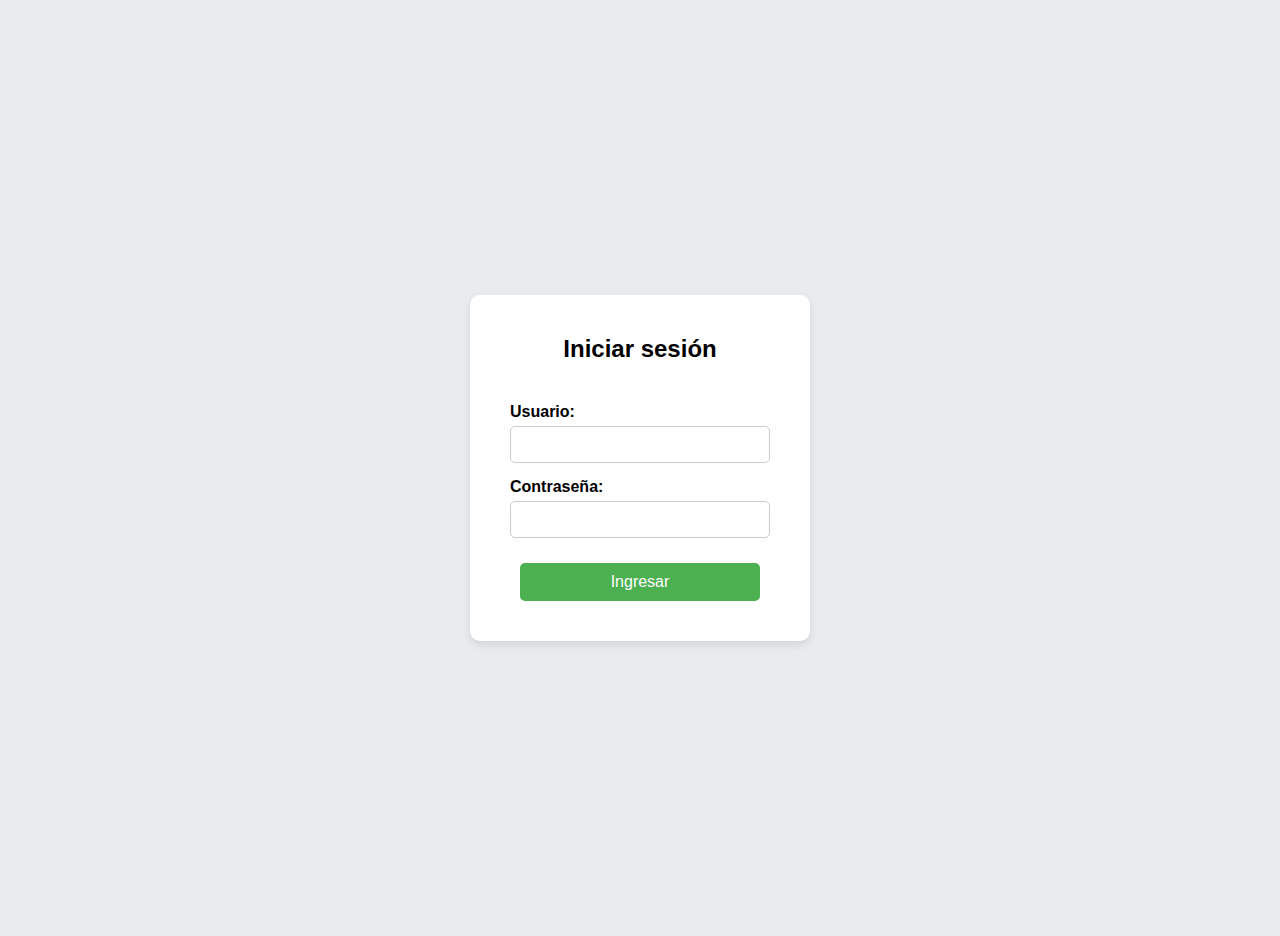
<file: index.html>
<!DOCTYPE html>
<html lang="es">
<head>
    <meta charset="UTF-8">
    <meta name="viewport" content="width=device-width, initial-scale=1.0">
    <title>Login - Matriz de Riesgo Laboral</title>
    <link rel="stylesheet" href="styles/styles.css">
    <script defer src="scripts/loginScripts.js"></script>
</head>
<body class="login-page">
    <div class="login-container">
        <h2>Iniciar sesión</h2>
        <form id="loginForm">
            <label for="username">Usuario:</label>
            <input type="text" id="usuario" name="usuario" required>

            <label for="password">Contraseña:</label>
            <input type="password" id="contraseña" name="password" required>

            <button type="submit">Ingresar</button>
            <p id="error-mensaje" class="error-message"></p>
        </form>
    </div>

</body>
</html>
</file>
<file: styles/styles.css>
Estilos básicos
* {
    box-sizing: border-box;
    margin: 0;
    padding: 0;
}

body {
    font-family: Arial, sans-serif;
    padding: 10px;
    background-color: #f4f4f4;
}
.login-page {
    display: flex;
    justify-content: center;
    align-items: center;
    min-height: 100vh;
    background-color: #e9ecef;
}

.login-container {
    background-color: #fff;
    padding: 20px;
    border-radius: 10px;
    box-shadow: 0 4px 8px rgba(0, 0, 0, 0.1);
    max-width: 300px;
    width: 100%;
}
h1 {
    text-align: center;
    font-size: 2rem;
    margin-bottom: 30px;
    color: #080d7e;
}

h2 {
    text-align: center;
    margin-bottom: 20px;
}

form {
    display: flex;
    flex-direction: column;
}

label {
    margin-bottom: 5px;
    font-weight: bold;
}

input {
    margin-bottom: 15px;
    padding: 10px;
    border: 1px solid #ccc;
    border-radius: 5px;
}

button {
    padding: 10px;
    background-color: #007bff;
    color: white;
    border: none;
    border-radius: 5px;
    cursor: pointer;
    transition: background-color 0.3s;
}

button:hover {
    background-color: #0056b3;
}

.error-message {
    color: red;
    text-align: center;
    display: none;
}

h1 {
    text-align: center;
    margin-bottom: 20px;
}

.matrizForm {
    display: flex;
    justify-content: space-between;
    align-items: baseline;
    margin-bottom: 20px;
    flex-direction: row;
}
form {
    display: flex;
    margin: auto;
    padding: 20px;
}
form select, form button {
    padding: 10px;
    margin: 0 10px;
}

form button {
    background-color: #544caf;
    color: white;
    border: none;
    cursor: pointer;
    padding: 10px 15px;
    font-size: 16px;
}

form button:hover {
    background-color: #4545a0;
}

.tabla-container {
    max-width: 100%;
    overflow-x: auto;
    background-color: #fff;
    padding: 10px;
    border-radius: 8px;
    box-shadow: 0 2px 10px rgba(0, 0, 0, 0.1);
}

table {
    width: 100%;
    border-collapse: collapse;
}

table th, table td {
    padding: 10px;
    border: 1px solid #ddd;
    text-align: left;
    white-space: nowrap;
}

thead {
    background-color: #e9e6f3;
}

tbody tr:nth-child(even) {
    background-color: #f9f9f9;
}

/* Estilos para el modal */


.modal {
    display: none;
    position: fixed;
    z-index: 9999;
    left: 0;
    top: 0;
    width: 100%;
    height: 100%;
    background-color: rgba(0, 0, 0, 0.5);
    backdrop-filter: blur(5px);
    overflow-y: auto;

}

.modal-content {
    background-color: white;
    margin: 5% auto;
    padding: 20px;
    border: 1px solid #888;
    width: 90%;
    max-width: 1200px;
    overflow-y: auto; /* Para permitir scroll si es necesario */
}


.close {
    color: red;
    float: right;
    font-size: 28px;
    font-weight: bold;
}

.close:hover,
.close:focus {
    color: black;
    text-decoration: none;
    cursor: pointer;
}

.modal h2 {
    text-align: center;
    margin-bottom: 20px;
}

/* Distribución en varias columnas y filas */
.modal-form-container {
    display: grid;
    grid-template-columns: repeat(4, 1fr);
    gap: 15px;
}

.modal-form-container label {
    display: block;
    font-weight: bold;
    margin-bottom: 5px;
}

.modal-form-container input {
    width: 89%;
    padding: 8px;
    border: 1px solid #ccc;
    border-radius: 4px;
    margin: auto;
}
.modal-form-container select {
    width: 95%;
    padding: 8px;
    border: 1px solid #ccc;
    border-radius: 4px;
    margin: auto;
}

/* Ajuste para pantallas más pequeñas */
@media (max-width: 768px) {
    .modal-content {
        width: 95%;
    }

    .modal-form-container {
        grid-template-columns: repeat(2, 1fr);
    }
}

@media (max-width: 480px) {
    .modal-form-container {
        grid-template-columns: 1fr;
    }
}

button[type="submit"] {
    grid-column: span 4;
    background-color: #4CAF50;
    color: white;
    padding: 10px;
    margin-top: 10px;
    border: none;
    cursor: pointer;
}

button[type="submit"]:hover {
    background-color: #45a049;
}
</file>
